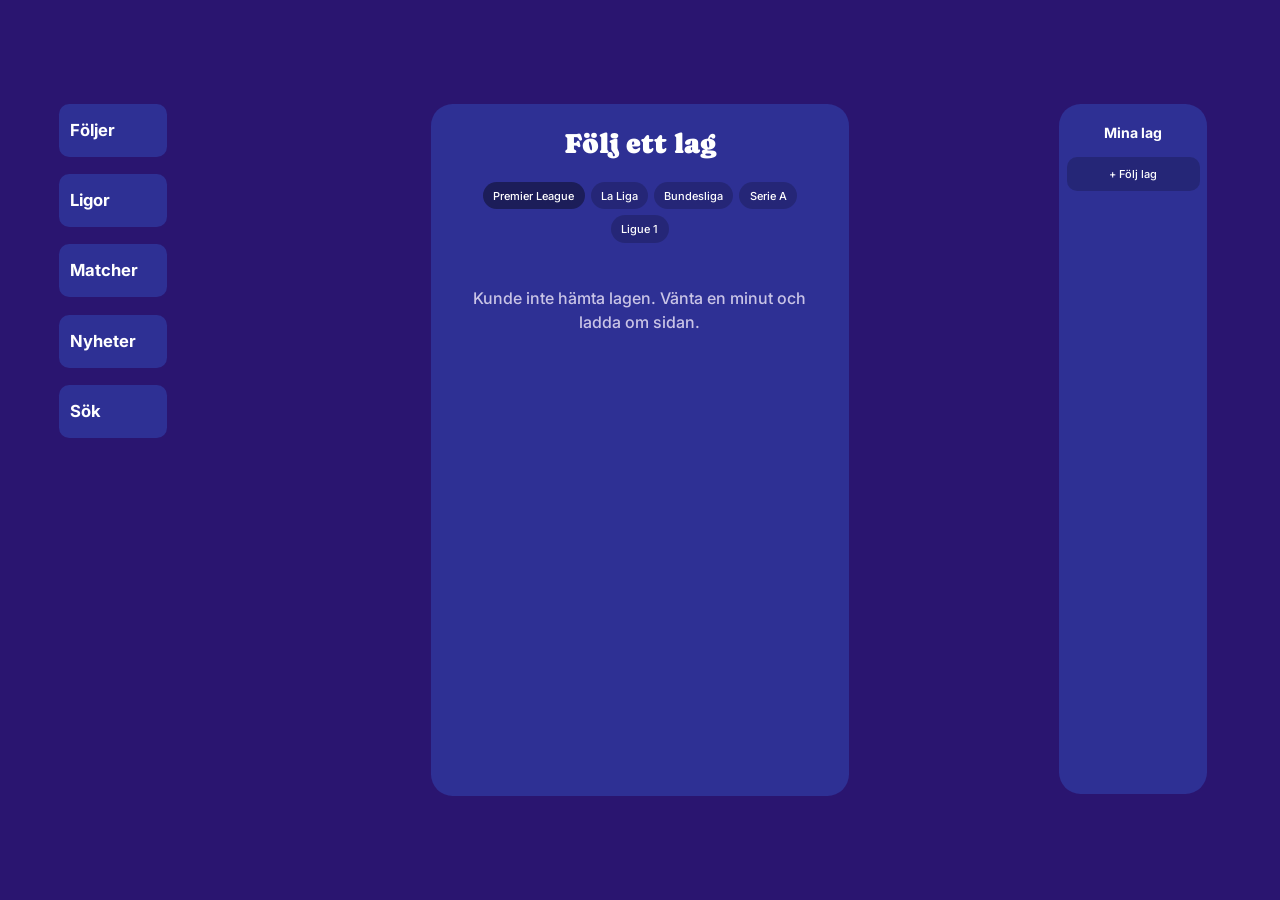
<file: index.html>
<!DOCTYPE html>
<html lang="sv">
<head>
  <meta charset="UTF-8">
  <meta name="viewport" content="width=device-width, initial-scale=1.0">
  <title>JodaFoot – fotboll från Europas största ligor</title>
  <!-- Visar Google att sidan är vår (Google Search Console). Får inte tas bort. -->
  <meta name="google-site-verification" content="zprWvgMovbKpRU_iJ-MbfYUVqUGpTtGeOmb3NZcnPQw" />
  <meta name="description" content="JodaFoot – matcher, resultat, tabeller, skytteligor, laguppställningar och övergångar från Premier League, La Liga, Bundesliga, Serie A, Ligue 1 och Champions League.">
  <!-- Startsidan skickar vidare till Följer, som är hemsidans första sida -->
  <meta http-equiv="refresh" content="0; url=foljer.html">
  <link rel="stylesheet" href="css/style.css">
  <!-- Appen (PWA): namn, ikon och färg när sidan läggs till på hemskärmen -->
  <link rel="manifest" href="manifest.json">
  <meta name="theme-color" content="#2a1570">
  <link rel="icon" type="image/png" href="ikoner/favicon-32.png">
  <link rel="apple-touch-icon" href="ikoner/apple-touch-icon.png">
  <meta name="apple-mobile-web-app-title" content="JodaFoot">
  <script>window.location.replace("foljer.html");</script>
</head>
<body class="startsida">
  <p class="mr-meddelande"><a href="foljer.html">Gå till JodaFoot</a></p>
</body>
</html>
</file>
<file: css/style.css>
@import url('https://fonts.googleapis.com/css2?family=Caprasimo&family=Inter:wght@400;500;600;700;800&display=swap');
/* ============================================
   FÄRGER OCH TYPSNITT
   Byt ut värdena här när ni har bestämt design.
   Alla sidor använder dessa variabler.
   ============================================ */
:root {
  --farg-bakgrund: #2a1570;     /* sidans bakgrund (från layouten) */
  --farg-yta: #2e3094;          /* knappar och kort (från layouten) */
  --farg-text: #ffffff;
  --farg-text-dampad: #c9c4e6;
  --farg-accent: #00a86b;       /* ingen accentfärg fanns i layouten, byt när ni vet */
  /* Inter för all text: lättläst även i små storlekar och för siffror (samma som FotMob) */
  --typsnitt: "Inter", system-ui, -apple-system, "Segoe UI", Arial, sans-serif;
  /* Cooper Black/Caprasimo ger sidan personlighet, men bara på de stora rubrikerna */
  --typsnitt-rubrik: "Cooper Black", "Caprasimo", Georgia, serif;
}

/* ============================================
   GRUNDINSTÄLLNINGAR
   ============================================ */
* {
  box-sizing: border-box;
}

/* I sökrutor och andra fält ska markören synas som vanligt */
input,
textarea {
  caret-color: auto;
}

body {
  margin: 0;
  background-color: var(--farg-bakgrund);
  color: var(--farg-text);
  font-family: var(--typsnitt);
  font-weight: 500;
  line-height: 1.5;
  /* Dölj skrivmarkören (strecket) när man klickar på vanlig text */
  caret-color: transparent;
  /* Gör att footern alltid ligger längst ner, även på korta sidor */
  min-height: 100vh;
  display: flex;
  flex-direction: column;
}

/* ============================================
   HEADER OCH NAVIGATION
   ============================================ */
.header {
  background-color: var(--farg-yta);
  border-bottom: 2px solid var(--farg-accent);
}

.header-inner {
  max-width: 1000px;
  margin: 0 auto;
  padding: 12px 16px;
  display: flex;
  justify-content: space-between;
  align-items: center;
  flex-wrap: wrap;   /* på små skärmar får menyn ligga under loggan */
  gap: 8px;
}

.logo {
  font-size: 1.4rem;
  font-weight: bold;
  color: var(--farg-text);
  text-decoration: none;
}

.nav a {
  color: var(--farg-text-dampad);
  text-decoration: none;
  margin-left: 16px;
  padding: 4px 0;
}

.nav a:hover,
.nav a.aktiv {
  color: var(--farg-accent);
}

/* ============================================
   HUVUDINNEHÅLL
   ============================================ */
.main {
  flex: 1;   /* tar upp allt ledigt utrymme så att footern hamnar längst ner */
  width: 100%;
  max-width: 1000px;
  margin: 0 auto;
  padding: 24px 16px;
}

.sektion {
  margin-bottom: 32px;
}

h1, h2 {
  margin-top: 0;
}

/* ============================================
   KORT (rutor för matcher, lag m.m.)
   ============================================ */
.kort {
  background-color: var(--farg-yta);
  border-radius: 8px;
  padding: 16px;
  margin-bottom: 12px;
}

/* En matchrad: lag – tid – lag */
.match {
  display: flex;
  justify-content: space-between;
  align-items: center;
}

.match-tid {
  color: var(--farg-accent);
  font-weight: bold;
}

/* Rutnät för lag: 2 kolumner på mobil, fler på större skärmar */
.rutnat {
  display: grid;
  grid-template-columns: repeat(2, 1fr);
  gap: 12px;
}

.rutnat .kort {
  margin-bottom: 0;
  text-align: center;
}

@media (min-width: 700px) {
  .rutnat {
    grid-template-columns: repeat(4, 1fr);
  }
}

/* ============================================
   FOOTER
   ============================================ */
.footer {
  background-color: var(--farg-yta);
  text-align: center;
  padding: 16px;
  margin-top: 24px;
}

.footer p {
  margin: 4px 0;
}

.footer-liten {
  font-size: 0.85rem;
  color: var(--farg-text-dampad);
}
/* ============================================
   STARTSIDAN (layout från vår designer)
   Måtten är mätta från layoutbilden.
   ============================================ */
body.startsida {
  display: block;   /* vi behöver inte footer-tricket här */
}

/* Rutnät med samma proportioner som bilden */
.startsida-layout {
  display: grid;
  grid-template-columns: 4.6% 8.475% 20.625% 32.6% 16.45% 11.575% 5.675%;
  padding-top: 11.55vh;
  min-height: 100vh;
}

/* Menyknapparna till vänster */
.sidomeny {
  grid-column: 2;
  align-self: start;
  display: flex;
  flex-direction: column;
  gap: 1.9vh;
}

.sidomeny a {
  display: flex;
  align-items: center;
  height: 5.9vh;
  min-height: 40px;
  padding-left: 0.85vw;
  background-color: var(--farg-yta);
  color: var(--farg-text);
  border-radius: 0.8vw;
  text-decoration: none;
  font-size: clamp(14px, 1.3vw, 26px);
  font-weight: 700;
}

.sidomeny a:hover {
  filter: brightness(1.2);
}

/* Det stora kortet i mitten */
.huvudkort {
  grid-column: 4;
  height: 76.9vh;
  background-color: var(--farg-yta);
  border-radius: 1.7vw;
}

/* Det smala kortet till höger */
.sidokort {
  grid-column: 6;
  height: 76.7vh;
  background-color: var(--farg-yta);
  border-radius: 1.7vw;
}

/* Mobil: allt läggs under varandra */
@media (max-width: 800px) {
  .startsida-layout {
    grid-template-columns: 1fr;
    padding: 16px;
    gap: 16px;
  }
  .sidomeny,
  .huvudkort,
  .sidokort {
    grid-column: 1;
  }
  .sidomeny {
    flex-direction: row;
    flex-wrap: wrap;
  }
  .sidomeny a {
    padding: 0 16px;
  }
  .huvudkort,
  .sidokort {
    height: 60vh;
    border-radius: 24px;
  }
}
/* Rubriken längst upp i mitten av stora kortet */
.kort-rubrik {
  margin: 0;
  padding-top: 2vh;
  text-align: center;
  color: var(--farg-text);       /* vit, samma som menyknapparna */
  font-family: var(--typsnitt-rubrik);  /* rubriktypsnittet, se :root */
  font-weight: normal;
  font-size: clamp(20px, 2.2vw, 44px);
}
/* ============================================
   MATCHLISTA (matcher.html)
   ============================================ */

/* Om listan är längre än kortet ska man kunna scrolla i kortet */
.huvudkort {
  overflow-y: auto;
}

.mr-dag {
  margin: 3vh 2vw 1vh;
  font-family: var(--typsnitt);
  font-weight: 700;
  font-size: clamp(14px, 1.2vw, 22px);
  color: var(--farg-text-dampad);
  text-transform: capitalize;
}

.mr-rad {
  display: grid;
  /* Lika breda lagkolumner oavsett namnlängd, så att resultatet alltid hamnar i mitten */
  grid-template-columns: minmax(0, 1fr) auto minmax(0, 1fr);
  align-items: center;
  gap: 12px;
  margin: 0 2vw 1vh;
  padding: 1.2vh 1vw;
  background-color: rgba(0, 0, 0, 0.2);
  border-radius: 12px;
  font-family: var(--typsnitt);
  font-weight: 600;
  font-size: clamp(13px, 1.1vw, 20px);
}

.mr-lag {
  display: flex;
  align-items: center;
  gap: 8px;
}

/* Långa lagnamn får gå över två rader i stället för att trycka undan resten */
.mr-lag span {
  min-width: 0;
  line-height: 1.2;
  overflow-wrap: break-word;
}
/* Förkortningen (t.ex. TOT) visas bara när raden är för smal för hela namnet */
.mr-lag .forkortning {
  display: none;
}
.mr-rad {
  container-type: inline-size;
}
@container (max-width: 340px) {
  .mr-lag .fullt-namn { display: none; }
  .mr-lag .forkortning { display: inline; }
}
.mr-lag img {
  flex-shrink: 0;
}
.mr-lag.borta {
  justify-content: flex-end;
  text-align: right;
}

.mr-lag img {
  width: 1.6em;
  height: 1.6em;
  object-fit: contain;
}

.mr-mitten {
  text-align: center;
  min-width: 4em;
  font-weight: bold;
}

.mr-meddelande {
  text-align: center;
  padding: 3vh 2vw;
  color: var(--farg-text-dampad);
  font-family: var(--typsnitt);
}
/* ============================================
   NYHETER
   ============================================ */
.ny-kort {
  display: flex;
  gap: 1vw;
  margin: 0 2vw 1.5vh;
  padding: 1.2vh 1vw;
  background-color: rgba(0, 0, 0, 0.2);
  border-radius: 12px;
  color: var(--farg-text);
  text-decoration: none;
}
.ny-kort:first-of-type {
  margin-top: 2vh;
}.ny-kort:hover {
  background-color: rgba(0, 0, 0, 0.35);
}
.ny-kort img {
  width: 30%;
  max-width: 150px;
  aspect-ratio: 16 / 9;
  object-fit: cover;
  border-radius: 8px;
  flex-shrink: 0;
}
.ny-innehall {
  min-width: 0;
}
.ny-kalla {
  font-size: clamp(11px, 0.8vw, 15px);
  color: var(--farg-text-dampad);
}
.ny-rubrik {
  margin: 0.3vh 0;
  font-family: var(--typsnitt);
  font-weight: 700;
  font-size: clamp(14px, 1.15vw, 21px);
  line-height: 1.25;
}
.ny-text {
  margin: 0;
  font-size: clamp(12px, 0.85vw, 16px);
  color: var(--farg-text-dampad);
  /* Visa högst två rader text */
  display: -webkit-box;
  -webkit-line-clamp: 2;
  -webkit-box-orient: vertical;
  overflow: hidden;
}

/* Övergångar i högra rutan: ansikte, namn och pil till nya klubben */
.ov-rad {
  display: flex;
  align-items: center;
  gap: 8px;
  margin: 0 0.6vw 0.8vh;
  padding: 0.8vh 0.6vw;
  border-radius: 10px;
  background-color: rgba(0, 0, 0, 0.2);
}
.ov-ansikte {
  flex-shrink: 0;
  width: clamp(32px, 2.4vw, 44px);
  height: clamp(32px, 2.4vw, 44px);
  border-radius: 50%;
  border: 2px solid #ffffff;
  background-color: var(--farg-yta);
  object-fit: cover;
  object-position: top;
}
.ov-initialer {
  display: flex;
  align-items: center;
  justify-content: center;
  font-size: clamp(10px, 0.75vw, 14px);
}
.ov-text {
  min-width: 0;
}
.ov-spelare {
  font-size: clamp(11px, 0.8vw, 15px);
  line-height: 1.2;
}
.ov-till {
  display: flex;
  align-items: center;
  gap: 4px;
  font-size: clamp(10px, 0.75vw, 14px);
  line-height: 1.2;
}
.ov-till img {
  width: 1.2em;
  height: 1.2em;
  object-fit: contain;
  flex-shrink: 0;
}
.ov-pil {
  color: var(--farg-accent);
  font-weight: bold;
}
.ov-detaljer {
  font-size: clamp(9px, 0.6vw, 12px);
  color: var(--farg-text-dampad);
}

/* ============================================
   LIGOR OCH TABELLER
   ============================================ */
.liga-lista {
  display: grid;
  grid-template-columns: repeat(2, 1fr);
  gap: 1.5vh 1vw;
  margin: 3vh 2vw;
}
.liga-kort {
  display: flex;
  align-items: center;
  gap: 12px;
  padding: 1.5vh 1vw;
  background-color: rgba(0, 0, 0, 0.2);
  border-radius: 12px;
  color: var(--farg-text);
  cursor: pointer;
  user-select: none;
}
.liga-kort:hover {
  background-color: rgba(0, 0, 0, 0.35);
}
/* Ljus ruta bakom loggorna så att mörka loggor syns */
.liga-logga {
  flex-shrink: 0;
  display: flex;
  align-items: center;
  justify-content: center;
  width: clamp(36px, 2.6vw, 48px);
  height: clamp(36px, 2.6vw, 48px);
  padding: 5px;
  background-color: #ffffff;
  border-radius: 10px;
}
.liga-logga img {
  max-width: 100%;
  max-height: 100%;
  object-fit: contain;
}
.liga-namn {
  font-family: var(--typsnitt);
  font-weight: 600;
  font-size: clamp(14px, 1.15vw, 21px);
}
.liga-land {
  font-size: clamp(11px, 0.8vw, 15px);
  color: var(--farg-text-dampad);
}
.liga-tillbaka {
  display: inline-block;
  margin: 2vh 2vw 0;
  color: var(--farg-text-dampad);
  text-decoration: none;
  font-size: clamp(12px, 0.9vw, 17px);
}
.liga-tillbaka:hover {
  color: var(--farg-text);
}
.liga-tabell {
  width: calc(100% - 4vw);
  margin: 2vh 2vw;
  border-collapse: collapse;
  font-size: clamp(12px, 0.95vw, 18px);
}
.liga-tabell th {
  color: var(--farg-text-dampad);
  font-weight: 600;
  padding: 0.6vh 0.4vw;
  text-align: center;
}
.liga-tabell td {
  padding: 0.8vh 0.4vw;
  text-align: center;
  border-top: 1px solid rgba(255, 255, 255, 0.1);
}
.liga-tabell .lag {
  text-align: left;
}
.liga-tabell td.lag {
  display: flex;
  align-items: center;
  gap: 8px;
}
.liga-tabell td.lag img {
  width: 1.4em;
  height: 1.4em;
  object-fit: contain;
}
.liga-tabell .poang {
  font-weight: bold;
}

/* ============================================
   FÖLJER
   ============================================ */
/* Högerrutan: Mina lag */
.sidokort {
  overflow-y: auto;
}
.fo-sidorubrik {
  margin: 2vh 0 1vh;
  text-align: center;
  font-family: var(--typsnitt);
  font-weight: 700;
  font-size: clamp(14px, 1.1vw, 20px);
}
.fo-minlag {
  display: flex;
  flex-direction: column;
  align-items: center;
  gap: 4px;
  margin: 0 0.6vw 1vh;
  padding: 1vh 0.4vw;
  border-radius: 10px;
  font-size: clamp(11px, 0.8vw, 15px);
  text-align: center;
  cursor: pointer;
  user-select: none;
}
.fo-minlag:hover,
.fo-minlag.vald {
  background-color: rgba(0, 0, 0, 0.25);
}
.fo-minlag img {
  width: clamp(28px, 2.2vw, 40px);
  height: clamp(28px, 2.2vw, 40px);
  object-fit: contain;
}
.fo-knapp {
  margin: 1.5vh 0.6vw;
  padding: 1vh 0.4vw;
  border-radius: 10px;
  background-color: rgba(0, 0, 0, 0.2);
  text-align: center;
  font-size: clamp(11px, 0.85vw, 16px);
  cursor: pointer;
  user-select: none;
}
.fo-knapp:hover {
  background-color: rgba(0, 0, 0, 0.35);
}

/* Välj lag: ligaflikar och lagrutnät */
.fo-flikar {
  display: flex;
  flex-wrap: wrap;
  justify-content: center;
  gap: 6px;
  margin: 2vh 2vw 1vh;
}
.fo-flik {
  padding: 0.6vh 0.8vw;
  border-radius: 999px;
  background-color: rgba(0, 0, 0, 0.2);
  font-size: clamp(11px, 0.85vw, 16px);
  cursor: pointer;
  user-select: none;
}
.fo-flik:hover,
.fo-flik.vald {
  background-color: rgba(0, 0, 0, 0.4);
}
.fo-lagval {
  display: grid;
  grid-template-columns: repeat(auto-fill, minmax(110px, 1fr));
  gap: 1vh 0.8vw;
  margin: 1vh 2vw 2vh;
}
.fo-lagkort {
  display: flex;
  flex-direction: column;
  align-items: center;
  gap: 6px;
  padding: 1.2vh 0.5vw;
  border-radius: 12px;
  background-color: rgba(0, 0, 0, 0.2);
  font-size: clamp(11px, 0.85vw, 16px);
  text-align: center;
  cursor: pointer;
  user-select: none;
}
.fo-lagkort:hover {
  background-color: rgba(0, 0, 0, 0.35);
}
.fo-lagkort.foljs {
  outline: 2px solid var(--farg-accent);
}
.fo-lagkort img {
  width: clamp(32px, 2.4vw, 44px);
  height: clamp(32px, 2.4vw, 44px);
  object-fit: contain;
}

/* Ett lags sida */
.fo-lagrubrik {
  display: flex;
  align-items: center;
  justify-content: center;
  gap: 12px;
}
.fo-lagrubrik img {
  width: 1.3em;
  height: 1.3em;
  object-fit: contain;
}
.fo-sluta {
  width: fit-content;
  margin: 0.5vh auto 0;
  color: var(--farg-text-dampad);
  font-size: clamp(11px, 0.8vw, 15px);
  cursor: pointer;
  user-select: none;
}
.fo-sluta:hover {
  color: var(--farg-text);
  text-decoration: underline;
}
.fo-form {
  display: flex;
  align-items: center;
  justify-content: center;
  gap: 6px;
  margin: 2.5vh 2vw 0.5vh;
}
.fo-etikett {
  margin-right: 6px;
  color: var(--farg-text-dampad);
  font-size: clamp(12px, 0.9vw, 17px);
}
.fo-formbricka {
  display: inline-flex;
  align-items: center;
  justify-content: center;
  width: 1.9em;
  height: 1.9em;
  border-radius: 6px;
  font-weight: bold;
  font-size: clamp(12px, 0.9vw, 17px);
}
.fo-formbricka.fo-res-V { background-color: #1f9d55; }
.fo-formbricka.fo-res-O { background-color: #7a7a8c; }
.fo-formbricka.fo-res-F { background-color: #d64545; }
.mr-mitten.fo-res-V { color: #5ee08f; }
.mr-mitten.fo-res-F { color: #ff8a8a; }
.fo-placering {
  margin: 0.5vh 2vw 0;
  text-align: center;
  color: var(--farg-text-dampad);
  font-size: clamp(12px, 0.9vw, 17px);
}
.fo-datum {
  grid-column: 1 / -1;
  text-align: center;
  color: var(--farg-text-dampad);
  font-size: clamp(11px, 0.75vw, 14px);
  text-transform: capitalize;
}

/* ============================================
   MATCHER: SENASTE RESULTATEN (högra rutan)
   ============================================ */
.re-turnering {
  margin: 2vh 0.6vw 0.8vh;
  text-align: center;
  font-family: var(--typsnitt);
  font-weight: 600;
  font-size: clamp(11px, 0.8vw, 15px);
  color: var(--farg-text-dampad);
}
.re-match {
  margin: 0 0.6vw 0.8vh;
  padding: 0.8vh 0.6vw;
  border-radius: 10px;
  background-color: rgba(0, 0, 0, 0.2);
  font-size: clamp(11px, 0.85vw, 16px);
}
.re-dag {
  margin-bottom: 0.3vh;
  text-align: center;
  font-size: clamp(9px, 0.65vw, 12px);
  color: var(--farg-text-dampad);
}
.re-lag {
  display: flex;
  align-items: center;
  gap: 6px;
}
/* Laget som förlorade visas lite svagare */
.re-lag.forlorade {
  color: var(--farg-text-dampad);
}
.re-lag img {
  width: 1.3em;
  height: 1.3em;
  object-fit: contain;
  flex-shrink: 0;
}
.re-namn {
  flex: 1;
  min-width: 0;
  overflow: hidden;
  text-overflow: ellipsis;
  white-space: nowrap;
}
.re-mal {
  font-weight: bold;
}
.re-meddelande {
  padding: 2vh 0.8vw;
  text-align: center;
  color: var(--farg-text-dampad);
  font-size: clamp(11px, 0.8vw, 15px);
}

/* ============================================
   MATCHER: BLÄDDRA MED PILAR
   ============================================ */
.bladdra-kort {
  position: relative;
  display: flex;
  flex-direction: column;
  overflow: hidden;   /* ingen scroll, man bläddrar med pilarna i stället */
}
/* Sidorna läggs ovanpå varandra så att de kan glida in och ut samtidigt */
.mr-sidruta {
  flex: 1;
  min-height: 0;   /* får krympa så att räknaren under alltid får plats */
  display: grid;
  grid-template-columns: minmax(0, 1fr);   /* alltid full bredd, oavsett innehåll */
  grid-template-rows: minmax(0, 1fr);      /* sidan blir lika hög som rutan */
  padding: 0 2.5vw 1vh;
  overflow: hidden;
}
.mr-sida {
  grid-area: 1 / 1;
  min-width: 0;
}
.mr-sida.in-hoger   { animation: glid-in-hoger 0.35s ease forwards; }
.mr-sida.in-vanster { animation: glid-in-vanster 0.35s ease forwards; }
.mr-sida.ut-vanster { animation: glid-ut-vanster 0.35s ease forwards; }
.mr-sida.ut-hoger   { animation: glid-ut-hoger 0.35s ease forwards; }

@keyframes glid-in-hoger   { from { opacity: 0; transform: translateX(40%); }  to { opacity: 1; transform: none; } }
@keyframes glid-in-vanster { from { opacity: 0; transform: translateX(-40%); } to { opacity: 1; transform: none; } }
@keyframes glid-ut-vanster { from { opacity: 1; transform: none; } to { opacity: 0; transform: translateX(-40%); } }
@keyframes glid-ut-hoger   { from { opacity: 1; transform: none; } to { opacity: 0; transform: translateX(40%); } }

.mr-pil {
  position: absolute;
  top: 50%;
  transform: translateY(-50%);
  width: clamp(32px, 2.4vw, 46px);
  height: clamp(32px, 2.4vw, 46px);
  border: none;
  border-radius: 50%;
  background-color: rgba(0, 0, 0, 0.3);
  color: var(--farg-text);
  font-size: clamp(22px, 1.8vw, 34px);
  line-height: 1;
  cursor: pointer;
  z-index: 1;
}
.mr-pil:hover {
  background-color: rgba(0, 0, 0, 0.5);
}
.mr-pil.hoger   { right: 0.6vw; }
.mr-pil.vanster { left: 0.6vw; }
.mr-pil[hidden] {
  display: none;
}
/* Räknaren ligger under sidorna (inte ovanpå) så att den aldrig täcker innehållet */
.mr-raknare {
  flex-shrink: 0;
  padding: 0.5vh 0 1.5vh;
  text-align: center;
  color: var(--farg-text-dampad);
  font-size: clamp(11px, 0.8vw, 15px);
}

/* ============================================
   KLICKBARA MATCHER (länkar till match.html)
   ============================================ */
a.mr-rad,
a.re-match {
  display: grid;
  color: var(--farg-text);
  text-decoration: none;
}
a.re-match {
  display: block;
}
a.mr-rad:hover,
a.re-match:hover {
  background-color: rgba(0, 0, 0, 0.35);
}

/* ============================================
   MATCHSIDAN (match.html)
   ============================================ */
.ma-huvud {
  padding-bottom: 1vh;
}
.ma-turnering {
  margin-top: 1vh;
  text-align: center;
  color: var(--farg-text-dampad);
  font-size: clamp(12px, 0.9vw, 17px);
}
.ma-lagrad {
  display: grid;
  grid-template-columns: minmax(0, 1fr) auto minmax(0, 1fr);
  align-items: center;
  gap: 1vw;
  margin: 2vh 2vw 0;
}
.ma-lag {
  display: flex;
  flex-direction: column;
  align-items: center;
  gap: 8px;
  text-align: center;
}
.ma-lag img {
  width: clamp(44px, 4vw, 80px);
  height: clamp(44px, 4vw, 80px);
  object-fit: contain;
}
.ma-lagnamn {
  font-size: clamp(14px, 1.2vw, 22px);
  line-height: 1.2;
}
.ma-mitten {
  text-align: center;
}
.ma-resultat {
  font-size: clamp(26px, 2.6vw, 50px);
  line-height: 1.1;
}
.ma-status,
.ma-fakta {
  color: var(--farg-text-dampad);
  font-size: clamp(11px, 0.8vw, 15px);
}
.ma-fakta {
  margin-top: 1.5vh;
  text-align: center;
}
.ma-forklaring {
  margin: 0 2vw 1vh;
  text-align: center;
  color: var(--farg-text-dampad);
  font-size: clamp(11px, 0.8vw, 15px);
}
.ma-uppstallning {
  padding-bottom: 3vh;
}
.ma-uppstallning .mr-dag {
  text-align: center;
  text-transform: none;
}
.ma-formation {
  margin: 0.8vh 2vw;
  text-align: center;
  font-size: clamp(12px, 0.9vw, 17px);
  white-space: pre;
}

/* Fotbollsplanen: grön med ränder, mittlinje och mittcirkel */
.ma-plan {
  position: relative;
  display: flex;
  flex-direction: column;
  margin: 0 2vw;
  aspect-ratio: 3 / 5;   /* hög nog för fem rader med ansikten per lag */
  border: 2px solid rgba(255, 255, 255, 0.5);
  border-radius: 12px;
  background: repeating-linear-gradient(#2f8f46 0, #2f8f46 10%, #2a8340 10%, #2a8340 20%);
  overflow: hidden;
}
.ma-plan::before {
  content: "";
  position: absolute;
  left: 0;
  right: 0;
  top: 50%;
  border-top: 2px solid rgba(255, 255, 255, 0.5);
}
.ma-plan::after {
  content: "";
  position: absolute;
  left: 50%;
  top: 50%;
  width: 22%;
  aspect-ratio: 1;
  transform: translate(-50%, -50%);
  border: 2px solid rgba(255, 255, 255, 0.5);
  border-radius: 50%;
}
.ma-halva {
  position: relative;
  z-index: 1;
  flex: 1;
  display: flex;
  flex-direction: column;
  justify-content: space-around;
  padding: 1.5vh 0;
}
/* Hemmalaget har målvakten längst ner */
.ma-halva.hemma {
  flex-direction: column-reverse;
}
.ma-rad {
  display: flex;
  justify-content: space-around;
}
.ma-spelare {
  display: flex;
  flex-direction: column;
  align-items: center;
  width: 20%;
  min-width: 0;
}
.ma-nummer {
  display: flex;
  align-items: center;
  justify-content: center;
  width: clamp(36px, 3vw, 56px);   /* samma storlek som ansiktena */
  height: clamp(36px, 3vw, 56px);
  border-radius: 50%;
  font-size: clamp(11px, 0.8vw, 15px);
}
.ma-halva.hemma .ma-nummer {
  background-color: var(--farg-yta);
  border: 2px solid #ffffff;
}
.ma-halva.borta .ma-nummer {
  background-color: #ffffff;
  color: var(--farg-yta);
  border: 2px solid var(--farg-yta);
}
/* Spelarens ansikte (urklippt bild) i en cirkel, i lagets färger */
.ma-ansikte {
  width: clamp(36px, 3vw, 56px);
  height: clamp(36px, 3vw, 56px);
  border-radius: 50%;
  object-fit: cover;
  object-position: top;
}
.ma-halva.hemma .ma-ansikte {
  background-color: var(--farg-yta);
  border: 2px solid #ffffff;
}
.ma-halva.borta .ma-ansikte {
  background-color: #ffffff;
  border: 2px solid var(--farg-yta);
}
.ma-namn {
  max-width: 100%;
  margin-top: 2px;
  overflow: hidden;
  text-overflow: ellipsis;
  white-space: nowrap;
  font-size: clamp(10px, 0.7vw, 14px);
  text-shadow: 0 1px 2px rgba(0, 0, 0, 0.6);
}
.ma-saknas {
  margin: auto;
  color: #ffffff;
  font-size: clamp(11px, 0.8vw, 15px);
}

/* Avbytare i högra rutan */
.ma-avbytare {
  display: flex;
  gap: 8px;
  margin: 0 0.8vw 0.4vh;
  font-size: clamp(10px, 0.75vw, 14px);
}
.ma-avbytare-nr {
  flex-shrink: 0;
  width: 2em;
  text-align: right;
  color: var(--farg-text-dampad);
}

/* ============================================
   SÖK (sok.html)
   ============================================ */
.sok-falt {
  display: block;
  width: calc(100% - 4vw);
  margin: 2vh 2vw 1vh;
  padding: 1.2vh 1vw;
  border: 2px solid transparent;
  border-radius: 12px;
  background-color: rgba(0, 0, 0, 0.25);
  color: var(--farg-text);
  font-family: var(--typsnitt);
  font-size: clamp(14px, 1.1vw, 20px);
  outline: none;
}
.sok-falt::placeholder {
  color: var(--farg-text-dampad);
}
.sok-falt:focus {
  border-color: var(--farg-accent);
}
#sok-innehall {
  padding-bottom: 3vh;
}
.sok-rad {
  display: flex;
  align-items: center;
  gap: 12px;
  margin: 0 2vw 1vh;
  padding: 1vh 1vw;
  border-radius: 12px;
  background-color: rgba(0, 0, 0, 0.2);
  cursor: pointer;
  user-select: none;
}
.sok-rad:hover {
  background-color: rgba(0, 0, 0, 0.35);
}
.sok-rad.vald {
  outline: 2px solid var(--farg-accent);
}
.sok-logga {
  width: clamp(32px, 2.4vw, 44px);
  height: clamp(32px, 2.4vw, 44px);
  object-fit: contain;
  flex-shrink: 0;
}
.sok-ansikte {
  flex-shrink: 0;
  width: clamp(36px, 2.8vw, 50px);
  height: clamp(36px, 2.8vw, 50px);
  border-radius: 50%;
  border: 2px solid #ffffff;
  background-color: var(--farg-yta);
  object-fit: cover;
  object-position: top;
}
.sok-initialer {
  display: flex;
  align-items: center;
  justify-content: center;
  font-size: clamp(11px, 0.8vw, 15px);
}
.sok-text {
  min-width: 0;
}
.sok-namn {
  font-size: clamp(13px, 1vw, 19px);
  line-height: 1.2;
}
.sok-info {
  font-size: clamp(11px, 0.8vw, 15px);
  color: var(--farg-text-dampad);
}
.sok-lagrad {
  display: flex;
  align-items: center;
  gap: 6px;
}
.sok-litenlogga {
  width: 1.2em;
  height: 1.2em;
  object-fit: contain;
  flex-shrink: 0;
}

/* Ett lags trupp */
.sok-laghuvud {
  display: flex;
  flex-direction: column;
  align-items: center;
  gap: 4px;
  margin: 1vh 2vw 1vh;
  text-align: center;
}
.sok-storlogga {
  width: clamp(56px, 5vw, 96px);
  height: clamp(56px, 5vw, 96px);
  object-fit: contain;
}
.sok-lagnamn {
  margin: 0;
  font-family: var(--typsnitt-rubrik);
  font-weight: normal;
  font-size: clamp(18px, 1.8vw, 34px);
}
.sok-tranare {
  font-size: clamp(12px, 0.9vw, 17px);
}


/* Skadelista på matchsidan: en kolumn per lag */
.ma-skadelista {
  padding-bottom: 3vh;
}
.ma-skadelista .mr-dag {
  text-align: center;
  text-transform: none;
}
.ma-skadekolumner {
  display: grid;
  grid-template-columns: 1fr 1fr;
  gap: 1vw;
  margin: 0 2vw;
}
.ma-skadekolumn .re-turnering {
  margin-top: 0;
}
.ma-skada {
  margin-bottom: 0.8vh;
  padding: 0.8vh 0.6vw;
  border-radius: 10px;
  background-color: rgba(0, 0, 0, 0.2);
}
.ma-skadetopp {
  display: flex;
  justify-content: space-between;
  align-items: center;
  gap: 6px;
}
.ma-skadenamn {
  min-width: 0;
  overflow: hidden;
  text-overflow: ellipsis;
  white-space: nowrap;
  font-size: clamp(11px, 0.85vw, 16px);
}
.ma-skadestatus {
  flex-shrink: 0;
  padding: 1px 6px;
  border-radius: 6px;
  font-size: clamp(9px, 0.65vw, 12px);
}
.ma-skadestatus.status-i { background-color: #d64545; }
.ma-skadestatus.status-d { background-color: #d68a1f; }
.ma-skadestatus.status-s { background-color: #7a7a8c; }
.ma-skadeinfo {
  margin: 0.3vh 0 0;
  font-size: clamp(9px, 0.65vw, 12px);
  color: var(--farg-text-dampad);
}

/* ============================================
   SPELARSIDAN (spelare.html)
   ============================================ */
.sp-huvud {
  display: flex;
  flex-direction: column;
  align-items: center;
  gap: 4px;
  margin: 1vh 2vw 2vh;
  text-align: center;
}
.sp-ansikte {
  width: clamp(90px, 8vw, 150px);
  height: clamp(90px, 8vw, 150px);
  border-radius: 50%;
  border: 3px solid #ffffff;
  background-color: rgba(0, 0, 0, 0.25);
  object-fit: cover;
  object-position: top;
}
.sp-ansikte.sok-initialer {
  font-size: clamp(26px, 2.2vw, 44px);
}
.sp-namn {
  margin: 1vh 0 0;
  font-family: var(--typsnitt-rubrik);
  font-weight: normal;
  font-size: clamp(22px, 2.2vw, 42px);
  line-height: 1.1;
}
.sp-fulltnamn {
  color: var(--farg-text-dampad);
  font-size: clamp(12px, 0.9vw, 17px);
}
.sp-klubb {
  justify-content: center;
  margin-top: 0.5vh;
  font-size: clamp(13px, 1vw, 19px);
}
.sp-klickbar {
  cursor: pointer;
}
.sp-klickbar:hover {
  text-decoration: underline;
}
/* Faktarutor: position, ålder, längd osv. */
.sp-fakta {
  display: grid;
  grid-template-columns: repeat(auto-fill, minmax(140px, 1fr));
  gap: 1vh 0.8vw;
  margin: 0 2vw 2vh;
}
.sp-faktaruta {
  padding: 1vh 0.8vw;
  border-radius: 12px;
  background-color: rgba(0, 0, 0, 0.2);
}
.sp-etikett {
  color: var(--farg-text-dampad);
  font-size: clamp(10px, 0.75vw, 14px);
}
.sp-varde {
  font-size: clamp(12px, 0.95vw, 18px);
  line-height: 1.25;
}
.sp-tabell td,
.sp-tabell th {
  white-space: nowrap;
}
.sp-tabell td.lag {
  white-space: normal;
  display: table-cell;
}
.sp-lan td {
  color: var(--farg-text-dampad);
}
.sp-ungdom,
.sp-meriter {
  margin: 0 2vw 2vh;
}
.sp-ungdomsrad,
.sp-merit {
  display: flex;
  align-items: center;
  gap: 10px;
  padding: 0.6vh 0;
  border-top: 1px solid rgba(255, 255, 255, 0.1);
  font-size: clamp(12px, 0.9vw, 17px);
}
.sp-ungdomsrad .sp-etikett {
  min-width: 7em;
}
.sp-medalj {
  flex-shrink: 0;
  min-width: 4.5em;
  padding: 1px 8px;
  border-radius: 6px;
  text-align: center;
  font-size: clamp(10px, 0.75vw, 14px);
}
.sp-medalj.plats-1 { background-color: #c9a227; color: #1d1450; }
.sp-medalj.plats-2 { background-color: #b8bcc8; color: #1d1450; }
.sp-medalj.plats-3 { background-color: #b06d3b; }
.sp-kalla {
  margin: 0 0.8vw 2vh;
  color: var(--farg-text-dampad);
  font-size: clamp(10px, 0.7vw, 13px);
}

/* Spelarna på planen och avbytarna är länkar till spelarsidan */
a.ma-spelare,
a.ma-avbytare {
  color: var(--farg-text);
  text-decoration: none;
}
a.ma-spelare:hover .ma-namn,
a.ma-avbytare:hover {
  text-decoration: underline;
}

/* Klubbmärken och lag som leder till lagets trupp */
.trupp-lank {
  cursor: pointer;
}
img.trupp-lank {
  transition: transform 0.15s ease;
}
img.trupp-lank:hover {
  transform: scale(1.2);
}
tr.trupp-lank:hover td {
  background-color: rgba(0, 0, 0, 0.25);
}
tr.trupp-lank:hover td.lag span,
.ma-lag.trupp-lank:hover .ma-lagnamn {
  text-decoration: underline;
}

/* ============================================
   SKYTTELIGA (Ligor-sidan, fliken Skytteliga)
   ============================================ */
.sk-rad {
  cursor: pointer;
}
.sk-rad:hover td {
  background-color: rgba(0, 0, 0, 0.25);
}
.sk-ansikte {
  flex-shrink: 0;
  width: clamp(30px, 2.3vw, 42px);
  height: clamp(30px, 2.3vw, 42px);
  border-radius: 50%;
  border: 2px solid #ffffff;
  background-color: var(--farg-yta);
  object-fit: cover;
  object-position: top;
}
.sk-text {
  min-width: 0;
  text-align: left;
}
.sk-namn {
  line-height: 1.2;
}
.sk-klubb {
  color: var(--farg-text-dampad);
  font-size: clamp(10px, 0.75vw, 14px);
}
.sk-rad:hover .sk-namn {
  text-decoration: underline;
}

/* Målen under resultatet på matchsidan: hemmalaget till vänster, bortalaget till höger */
.ma-mal {
  display: grid;
  grid-template-columns: 1fr 1fr;
  gap: 2vw;
  margin: 1.5vh 2vw 0;
}
.ma-malkolumn.hemma {
  text-align: right;
}
.ma-malrad {
  font-size: clamp(11px, 0.85vw, 16px);
  line-height: 1.6;
}
.ma-boll {
  margin-right: 4px;
  font-size: 0.85em;
}
.ma-malskytt {
  color: var(--farg-text);
  text-decoration: none;
}
.ma-malskytt:hover {
  text-decoration: underline;
}
.ma-minut {
  margin-left: 4px;
  color: var(--farg-text-dampad);
}

/* ============================================
   FLIKAR (matchsidan, spelarsidan och truppen i Sök)
   Överst en del som alltid syns, under den flikar. Fliken fyller resten av
   rutan, så att inget behöver skrollas.
   ============================================ */
[hidden] {
  display: none !important;
}
#match,
#spelare,
#sok-kort {
  display: flex;
  flex-direction: column;
  overflow: hidden;
}
#sok-innehall {
  flex: 1;
  min-height: 0;
  display: flex;
  flex-direction: column;
  overflow-y: auto;   /* sökresultaten kan vara fler än vad som får plats */
}
.flikruta {
  flex: 1;
  min-height: 0;
  display: flex;
  flex-direction: column;
}
.flikruta > .fo-flikar {
  flex-shrink: 0;
  margin-top: 1vh;
}
.flikinnehall {
  flex: 1;
  min-height: 0;
  overflow-y: auto;   /* bara om något undantagsvis inte får plats */
}

/* Matchsidan: lite mindre lagmärken överst så att flikarna får mer plats */
.ma-lag img {
  width: clamp(40px, 3.2vw, 64px);
  height: clamp(40px, 3.2vw, 64px);
}
.ma-lagrad {
  margin-top: 1vh;
}
.ma-oversikt .mr-dag {
  text-align: center;
  text-transform: none;
}
.ma-oversikt .ma-mal {
  margin-top: 0;
}
.ma-assist {
  color: var(--farg-text-dampad);
  font-size: clamp(10px, 0.7vw, 13px);
  line-height: 1.2;
}
.ma-skadelista {
  padding-top: 1vh;
}

/* Uppställningen: lagnamn och formation bredvid varandra ovanför planen */
.ma-uppstallning {
  display: grid;
  grid-template-columns: 1fr 1fr;
  grid-template-areas:
    "forklaring forklaring"
    "hemma borta"
    "plan plan";
  align-content: start;
  padding-bottom: 1vh;
}
.ma-uppstallning .ma-forklaring { grid-area: forklaring; margin-top: 0.5vh; }
.ma-uppstallning .mr-meddelande { grid-column: 1 / -1; }
.ma-formation.hemma { grid-area: hemma; text-align: left; }
.ma-formation.borta { grid-area: borta; text-align: right; }
.ma-plan { grid-area: plan; }

/* På datorn ligger planen ner: hemmalaget till vänster (målvakten längst till
   vänster), bortalaget till höger. Då får planen plats i rutan. */
@media (min-width: 801px) {
  .ma-plan {
    flex-direction: row-reverse;
    aspect-ratio: 5 / 3;
    width: min(calc(100% - 4vw), calc((76.9vh - 330px) * 5 / 3));
    margin: 0 auto;
    background: repeating-linear-gradient(90deg, #2f8f46 0, #2f8f46 10%, #2a8340 10%, #2a8340 20%);
  }
  .ma-plan::before {
    top: 0;
    bottom: 0;
    left: 50%;
    right: auto;
    border-top: none;
    border-left: 2px solid rgba(255, 255, 255, 0.5);
  }
  /* min-width: 0 låter planhalvan krympa sina kolumner, annars hamnar lag med
     fem rader (t.ex. 3-1-4-2) delvis utanför planen */
  .ma-halva {
    min-width: 0;
    flex-direction: row;
    padding: 0 0.5vw;
  }
  .ma-halva.hemma {
    flex-direction: row;
  }
  .ma-halva.borta {
    flex-direction: row-reverse;
  }
  .ma-rad {
    flex: 1;
    min-width: 0;
    flex-direction: column;
    justify-content: space-around;
    align-items: center;
  }
  .ma-spelare {
    width: 100%;
  }
  .ma-ansikte,
  .ma-nummer {
    width: clamp(28px, 2.3vw, 44px);
    height: clamp(28px, 2.3vw, 44px);
  }
}

/* Spelarsidan: lite mindre bild överst */
.sp-ansikte {
  width: clamp(76px, 6vw, 112px);
  height: clamp(76px, 6vw, 112px);
}
.sp-huvud {
  margin-bottom: 0;
}

/* Truppen i Sök: spelarna i två kolumner, lite mindre lagmärke */
.sok-truppnat {
  display: grid;
  grid-template-columns: 1fr 1fr;
  align-content: start;   /* raderna ska inte sträckas ut när det är få spelare */
  gap: 0.8vh 0.8vw;
  margin: 0.5vh 2vw 1vh;
}
.sok-truppnat .sok-rad {
  margin: 0;
  padding: 0.6vh 0.8vw;
}
.sok-truppnat .sok-ansikte {
  width: clamp(30px, 2.2vw, 40px);
  height: clamp(30px, 2.2vw, 40px);
}
/* Lagets rubrik på en rad: märket till vänster, namn, ligor och tränare till höger */
.sok-laghuvud {
  display: grid;
  grid-template-columns: auto auto;
  justify-content: center;
  align-items: center;
  column-gap: 14px;
  row-gap: 0;
  text-align: left;
}
.sok-storlogga {
  grid-row: span 3;
  width: clamp(44px, 3.6vw, 64px);
  height: clamp(44px, 3.6vw, 64px);
}
.sok-lagnamn {
  font-size: clamp(16px, 1.4vw, 28px);
}

/* ============================================
   LIGATABELLEN I TVÅ KOLUMNER
   Första halvan av lagen till vänster, resten till höger. Tabellerna fyller
   höjden och raderna sprids ut jämnt, så att hela tabellen syns utan bläddring.
   ============================================ */
.liga-tvakolumner {
  flex: 1;
  min-height: 0;
  display: grid;
  grid-template-columns: 1fr 1fr;
  column-gap: 1.4vw;
  margin: 1vh 2vw 2vh;
}
.liga-halv {
  width: 100%;
  height: 100%;
  margin: 0;
  table-layout: fixed;
  font-size: clamp(11px, 0.78vw, 15px);
}
/* Många lag (Champions League): tätare rader och lite mindre text */
.manga-lag {
  margin-top: 0.5vh;
  margin-bottom: 0.5vh;
}
.manga-lag .liga-halv {
  font-size: clamp(10px, 0.68vw, 13px);
}
.manga-lag .liga-halv td {
  padding-top: 0;
  padding-bottom: 0;
  line-height: 1.25;
}
.manga-lag .liga-halv th {
  height: 1.6em;
}
.manga-lag .liga-lagcell img {
  width: 1.1em;
  height: 1.1em;
}
.liga-halv th,
.liga-halv td {
  padding: 0.2vh 0.2vw;
}
.liga-halv th {
  height: 2em;
}
/* Fasta bredder på sifferkolumnerna, laget får resten */
.liga-halv th:nth-child(1) { width: 2em; }
.liga-halv th:nth-child(3) { width: 2em; }
.liga-halv th:nth-child(4) { width: 2.6em; }
.liga-halv th:nth-child(5) { width: 2.4em; }
.liga-halv td.lag {
  display: table-cell;
}
.liga-lagcell {
  display: flex;
  align-items: center;
  gap: 6px;
  min-width: 0;
}
.liga-lagcell img {
  flex-shrink: 0;
  width: 1.3em;
  height: 1.3em;
  object-fit: contain;
}
.liga-lagcell span {
  min-width: 0;
  overflow: hidden;
  text-overflow: ellipsis;
  white-space: nowrap;
}

/* ============================================
   MOBIL OCH SURFPLATTA (skärmar smalare än 800 px)
   Ligger sist i filen så att den gäller över allt ovanför.
   ============================================ */
@media (max-width: 800px) {
  /* En kolumn som aldrig blir bredare än skärmen (minmax(0, 1fr) hindrar
     breda tabeller och planen från att trycka ut sidan åt höger) */
  .startsida-layout {
    grid-template-columns: minmax(0, 1fr);
    padding: 12px;
    gap: 12px;
    min-height: 0;
  }

  /* Menyn: fem lika breda knappar på en rad */
  .sidomeny {
    display: grid;
    grid-template-columns: repeat(5, 1fr);
    gap: 6px;
  }
  .sidomeny a {
    justify-content: center;
    height: 42px;
    min-height: 0;
    padding: 0;
    border-radius: 10px;
    font-size: 13px;
  }

  /* Rutorna blir så höga som innehållet, man scrollar sidan som vanligt */
  .huvudkort,
  .sidokort {
    min-width: 0;
    height: auto;
    overflow: visible;
    border-radius: 20px;
    padding-bottom: 12px;
  }
  /* Matcher och Nyheter bläddrar mellan sidor och behöver en fast höjd,
     men bara när det finns sidor (annars t.ex. "Inga matcher idag") */
  .huvudkort.bladdra-kort:has(.mr-sidruta) {
    height: 78vh;
    overflow: hidden;
  }
  /* En tom högerruta (t.ex. innan något har laddats) visas inte */
  .sidokort:empty {
    display: none;
  }

  .kort-rubrik {
    padding-top: 14px;
    font-size: 24px;
  }

  /* Tabeller: lite mindre text så att alla kolumner får plats */
  .liga-tabell {
    width: calc(100% - 16px);
    margin: 12px 8px;
    font-size: 12px;
  }
  .liga-tabell th,
  .liga-tabell td {
    padding: 6px 3px;
  }

  /* Bläddringspilarna hamnar annars över innehållet */
  .mr-pil {
    width: 30px;
    height: 30px;
    font-size: 20px;
  }

  /* Lite större minsta textstorlek där texten annars blir väldigt liten */
  .re-dag,
  .ov-detaljer,
  .ma-skadeinfo,
  .ma-skadestatus {
    font-size: 11px;
  }

  /* Flikarna: på mobilen skrollar man sidan som vanligt */
  #match,
  #spelare,
  #sok-kort,
  #sok-innehall,
  .flikinnehall {
    overflow: visible;
  }
  /* Stående plan: bortalaget över, hemmalaget under. Lite högre än på datorn
     så att lag med fem rader (t.ex. 3-1-4-2) får plats. */
  .ma-plan {
    aspect-ratio: 9 / 16;
  }
  .ma-uppstallning {
    grid-template-columns: 1fr;
    grid-template-areas: "forklaring" "borta" "plan" "hemma";
  }
  .ma-formation.hemma,
  .ma-formation.borta {
    text-align: center;
  }
  .sok-truppnat {
    grid-template-columns: 1fr;
  }
  /* Ligatabellen: två kolumner blir för smalt, så halvorna läggs under varandra */
  .liga-tvakolumner {
    grid-template-columns: 1fr;
    row-gap: 8px;
    margin: 8px;
  }
  .liga-halv {
    height: auto;
    font-size: 13px;
  }
  .liga-halv td {
    padding: 6px 3px;
  }
}

/* ============================================
   LIVE-MARKERING
   Pågående matcher: röd LIVE med blinkande prick och röd kant på raden.
   ============================================ */
.mr-status {
  margin-top: 2px;
  font-size: clamp(9px, 0.65vw, 12px);
  font-weight: 600;
  color: var(--farg-text-dampad);
  letter-spacing: 0.5px;
}
.mr-live {
  display: inline-flex;
  align-items: center;
  gap: 4px;
  padding: 1px 6px;
  border-radius: 6px;
  background-color: #d64545;
  color: #ffffff;
}
.mr-livepunkt {
  width: 6px;
  height: 6px;
  border-radius: 50%;
  background-color: #ffffff;
  animation: live-blink 1.2s ease-in-out infinite;
}
@keyframes live-blink {
  50% { opacity: 0.2; }
}
.mr-halvtid {
  display: inline-block;
  padding: 1px 6px;
  border-radius: 6px;
  background-color: #d68a1f;
  color: #ffffff;
}
.mr-rad.live {
  box-shadow: inset 3px 0 0 #d64545;
}
.ma-status.live,
.re-dag.live {
  color: #ff6b6b;
  font-weight: bold;
}

/* ============================================
   BLÄDDRA I LIGATABELLEN, SKYTTELIGAN OCH RESULTATRUTAN
   ============================================ */
/* Ligor: tabellen/skytteligan fyller resten av rutan under flikarna */
#liga-kort {
  display: flex;
  flex-direction: column;
  overflow: hidden;
}
.liga-innehall,
.liga-yta {
  flex: 1;
  min-height: 0;
  display: flex;
  flex-direction: column;
}
.liga-yta .mr-sidruta {
  padding-bottom: 0;
}

/* Resultatrutan på Matcher: sidorna fyller rutan, pilarna står längst ner */
.sidokort:has(.re-yta) {
  display: flex;
  flex-direction: column;
  overflow: hidden;
}
.re-yta {
  flex: 1;
  min-height: 0;
}
.re-yta .mr-sidruta {
  padding: 0;
}
.mr-sidfot {
  display: flex;
  justify-content: center;
  align-items: center;
  gap: 10px;
  padding: 0.5vh 0 1.5vh;
}
.mr-sidfot .mr-raknare {
  min-width: 3em;
  padding: 0;
}
.mr-pil.nere {
  position: static;
  transform: none;
}
/* Pilarna behåller sin plats när de är dolda, så att sidnumret inte hoppar */
.mr-sidfot .mr-pil[hidden] {
  display: inline-block !important;
  visibility: hidden;
}

/* ============================================
   SIFFROR
   Alla siffror lika breda, så att kolumner i tabeller och resultat linjerar
   ============================================ */
.liga-tabell,
.mr-mitten,
.re-mal,
.ma-resultat,
.ma-minut {
  font-variant-numeric: tabular-nums;
}
.ma-resultat {
  font-weight: 800;
}
</file>
